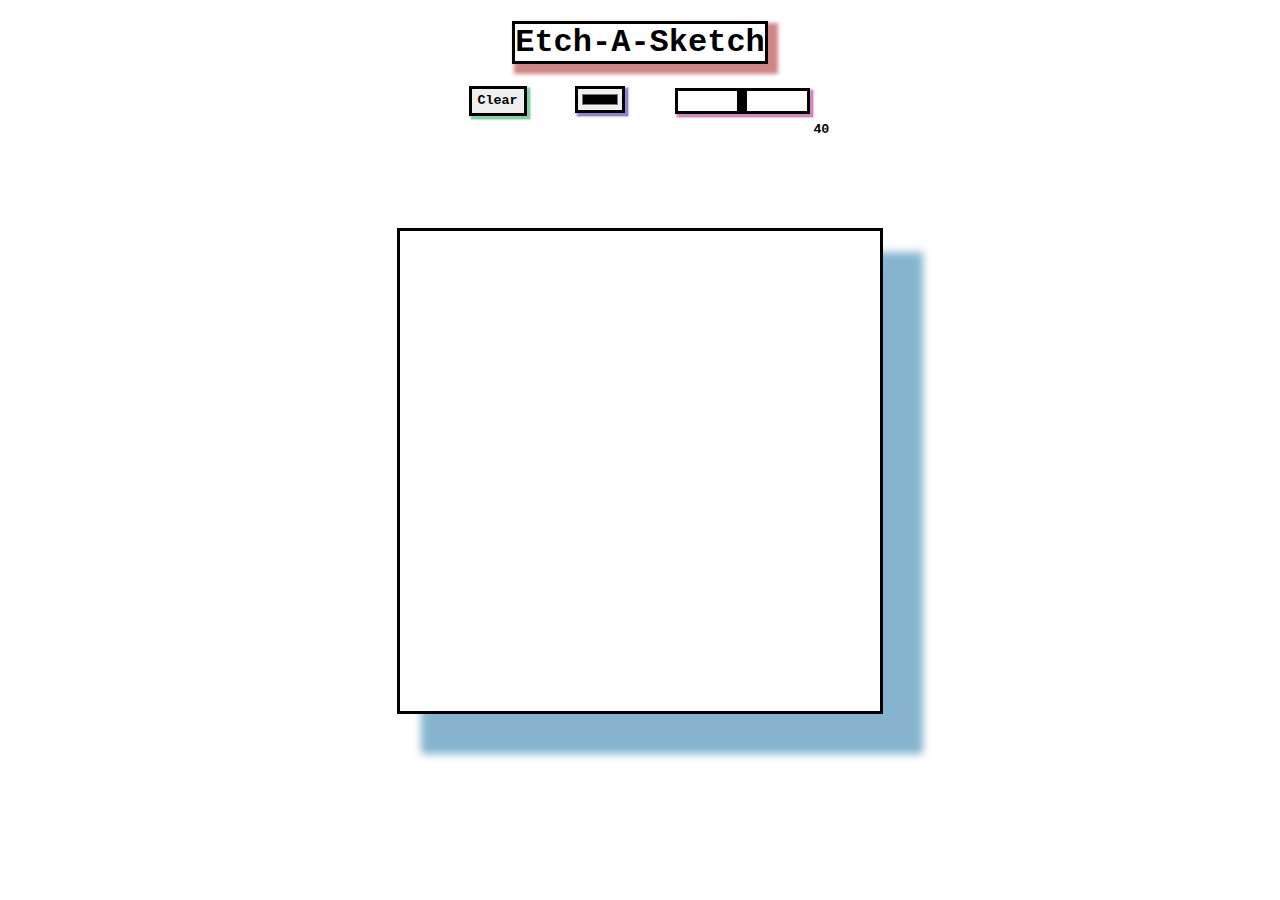
<file: etch-odin/index.html>
<!DOCTYPE html>
<html lang="en">
<head>
    <meta charset="UTF-8">
    <meta http-equiv="X-UA-Compatible" content="IE=edge">
    <meta name="viewport" content="width=device-width, initial-scale=1.0">
    <title>Etch-A-Sketch</title>
    <link rel="stylesheet" href="./styles.css">
    <script src="./js-etch.js" defer></script>
</head>
<body>
    <h1 class="header">Etch-A-Sketch</h1>
    <div class="navbar">
        <button id="clearBtn">Clear</button>
        <input type="color" id="colorPicker">
        <input type="range" min="16" max="64" value="40" id="canvasSetter">
    </div>
    <h5 id="sliderOutput"><output id="sliderOut">40</output></h5>
    <div id="container"></div>
</body>
</html>
</file>
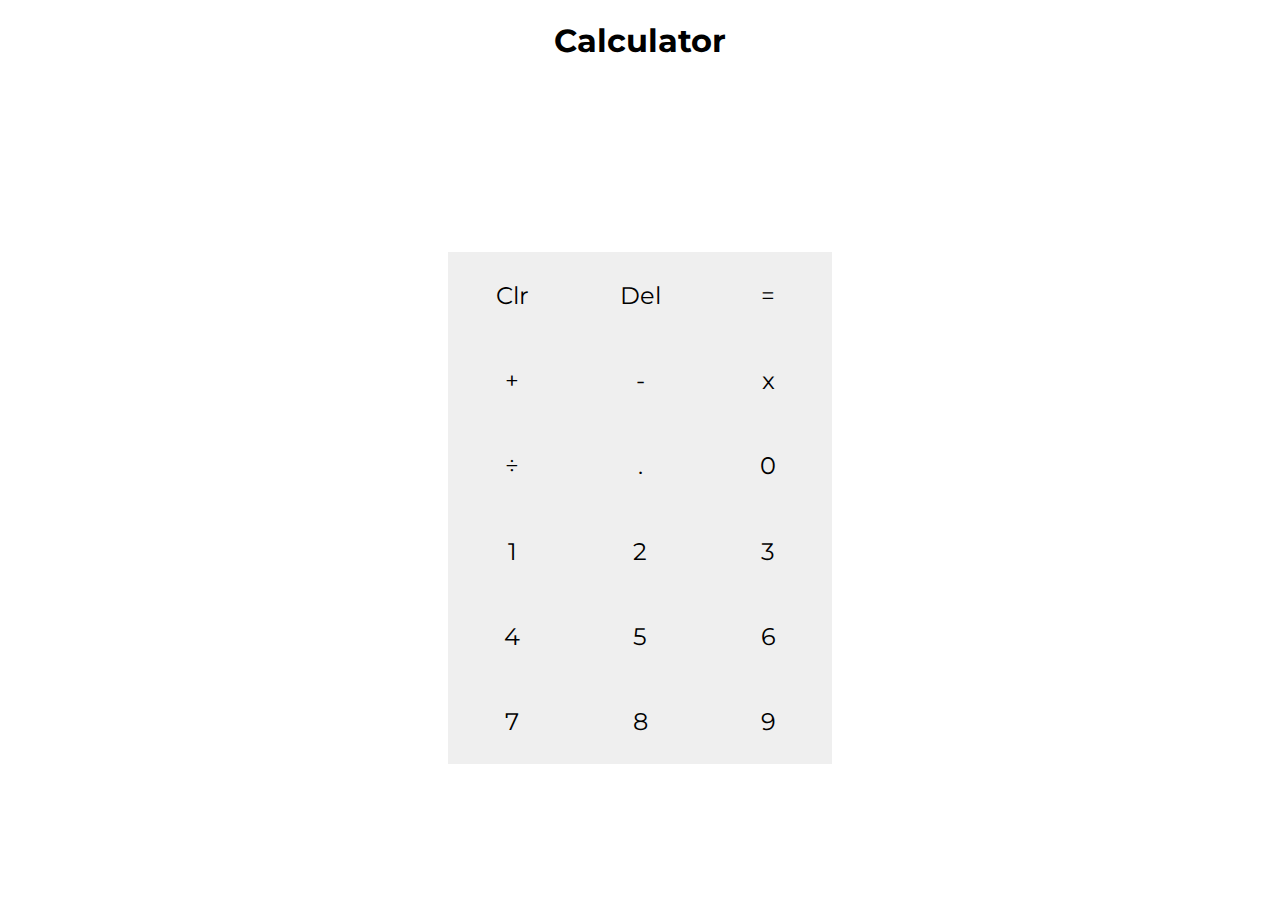
<file: odin-calc/index.html>
<!DOCTYPE html>
<html lang="en">
<head>
    <meta charset="UTF-8">
    <meta http-equiv="X-UA-Compatible" content="IE=edge">
    <meta name="viewport" content="width=device-width, initial-scale=1.0">
    <title>Calculator</title>
    <link href="./stylesheet.css" rel="stylesheet">
    <link rel="preconnect" href="https://fonts.googleapis.com">
    <link href="https://fonts.googleapis.com/css2?family=Montserrat:wght@100&display=swap" rel="stylesheet">
    <link rel="preconnect" href="https://fonts.gstatic.com" crossorigin>
    <script src="./script.js" defer></script>
</head>
<body>
    <h1 class="header">Calculator</h1>
    <input type="hidden" id="item-1" value="0"></input>
    <div class="container" id="container-1">
        <button id="item-2" value="clr">Clr</button>
        <button id="item-3">Del</button>
        <button id="item-4" value="add">+</button>
        <button id="item-5" value="sub">-</button>
        <button id="item-6" value="mul">x</button>
        <button id="item-7" value="div">÷</button>
        <button id="item-8">.</button>
        <button id="item-9">0</button>
        <button id="item-10">1</button>
        <button id="item-11">2</button>
        <button id="item-12">3</button>
        <button id="item-13">4</button>
        <button id="item-14">5</button>
        <button id="item-15">6</button>
        <button id="item-16">7</button>
        <button id="item-17">8</button>
        <button id="item-18">9</button>
        <button id="item-19" value="eql">=</button>
    </div>
</body>
</html>
</file>
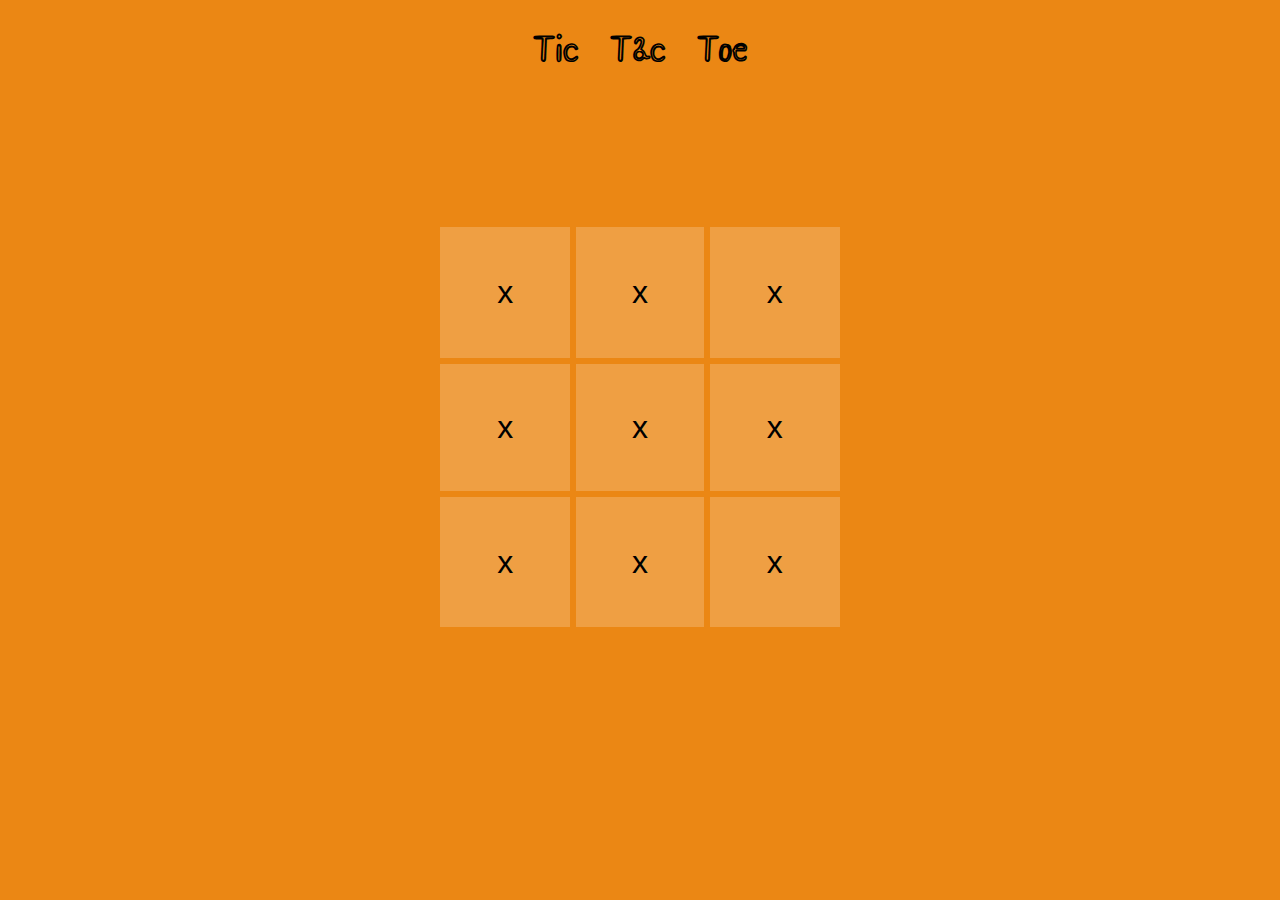
<file: odin-tictactoe/index.html>
<!DOCTYPE html>
<html lang="en">
<head>
    <meta charset="UTF-8">
    <meta http-equiv="X-UA-Compatible" content="IE=edge">
    <meta name="viewport" content="width=device-width, initial-scale=1.0">
    <title>Tic Tac Toe</title>
    <link href="./stylesheet.css" rel="stylesheet">
    <link rel="preconnect" href="https://fonts.googleapis.com">
    <link rel="preconnect" href="https://fonts.gstatic.com" crossorigin>
    <link href="https://fonts.googleapis.com/css2?family=Shizuru&display=swap" rel="stylesheet">
</head>
<body>
    <h1 id="header">Tic Tac Toe</h1>
    <div id="container">
        <button id="r1c1">x</button>
        <button id="r1c2">x</button>
        <button id="r1c3">x</button>
        <button id="r2c1">x</button>
        <button id="r2c2">x</button>
        <button id="r2c3">x</button>
        <button id="r3c1">x</button>
        <button id="r3c2">x</button>
        <button id="r3c3">x</button>
    </div>
</body>
</html>
</file>
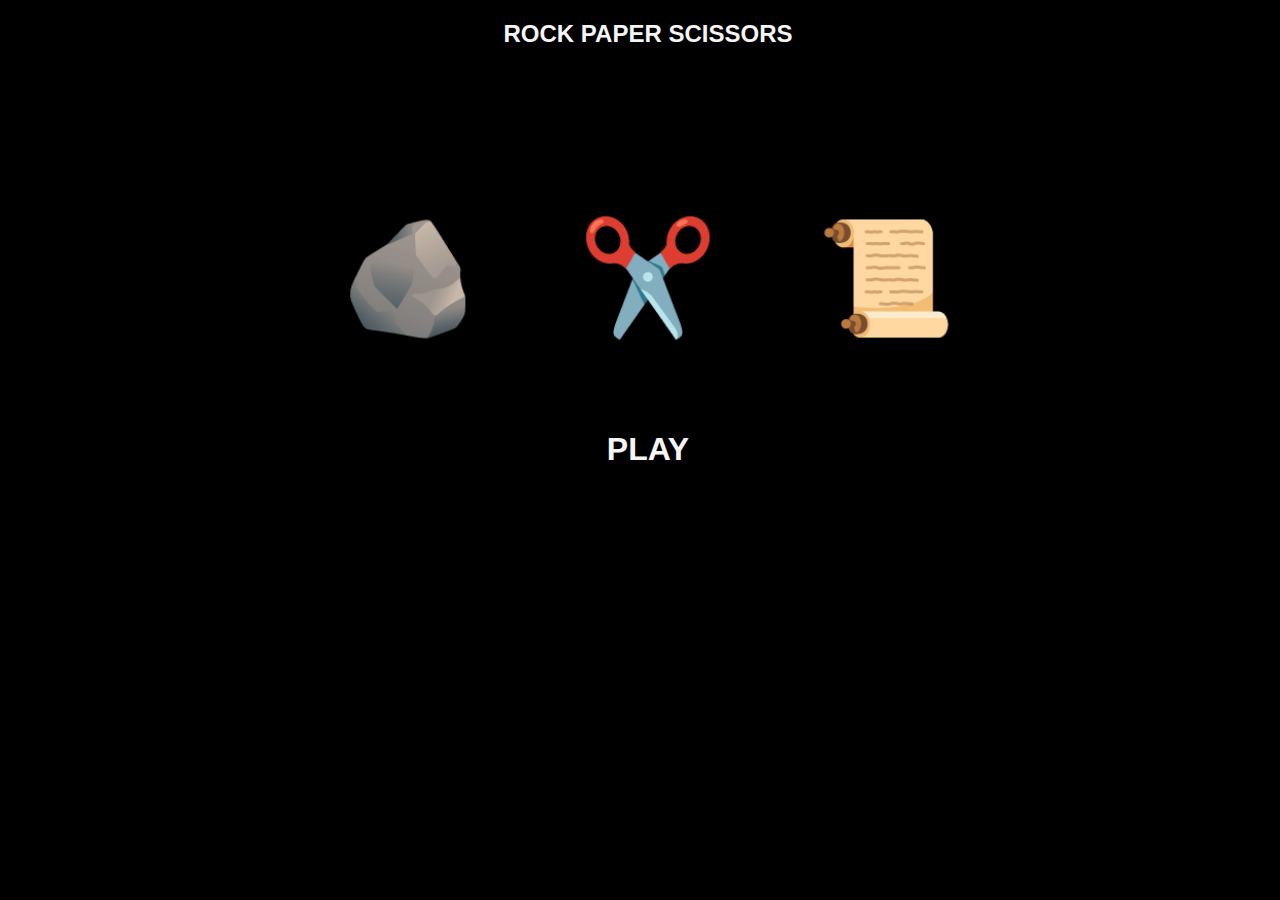
<file: rps-odin/index.html>
<!DOCTYPE html>
<html lang="en">
<head>
    <meta charset="UTF-8">
    <meta http-equiv="X-UA-Compatible" content="IE=edge">
    <meta name="viewport" content="width=device-width, initial-scale=1.0">
    <title>Rock Paper Scissors</title>
    <link rel="stylesheet" href="./styles.css">
    <script src="./js-rps.js" defer></script>
</head>
<body>
    <h2 class="header">ROCK PAPER SCISSORS</h2>
    <div class="container">
        <button id="rockBtn">🪨</button>
        <button id="sciBtn">✂️</button>
        <button id="pprBtn">📜</button>
    </div>
    <h1 id="result">RESULTS:</h1>
    <button id="playBtn">PLAY</button>
</html>
</file>
<file: etch-odin/styles.css>
body {
    font-family: 'Courier New', Courier, monospace;
}

.header {
    width: fit-content;
    border: solid black;
    box-shadow: 0.20em 0.20em 0.125em 0.125em rgb(207, 134, 134);
    margin-left: auto;
    margin-right: auto;
}

#container {
    background-color: white;
    width: 30em;
    height: 30em;
    margin-left: auto;
    margin-right: auto;
    margin-top: 7em;
    box-shadow: 2em 2em 0.5em 0.5em rgb(134, 180, 207);
    border: solid black;
    display: grid;
    /* grid-template-rows: auto minmax(0, 1fr) auto; */
    /* grid-template-columns: repeat(auto-fill, minmax(30px, 1fr));
    grid-template-rows: repeat(auto-fill, minmax(30px, 1fr)); */
    /* grid-template-columns: repeat( auto-fit, minmax(64fr, 16fr) );
    grid-template-rows: repeat( auto-fit, minmax(64fr, 16fr) ); */
}

.navbar {
    display: flex;
    flex-direction: row;
    justify-content: center;
    gap: 3em;
}

#clearBtn {
    border: solid black;
    font-family: 'Courier New', Courier, monospace;
    font-weight: bold;
    box-shadow: 0.17em 0.17em 0.125em 0.125em rgb(134, 207, 164);
}

#clearBtn:hover {
    background-color: black;
    color: white;
    transition: 0.5s background-color, 0.5s color;
}

#colorPicker {
    border: solid black;
    padding: none;
    box-shadow: 0.17em 0.17em 0.125em 0.125em rgb(141, 134, 207);
}

#canvasSetter {
    -webkit-appearance: none; 
    border: solid black;
    box-shadow: 0.17em 0.17em 0.125em 0.125em rgb(207, 134, 185);
}

#canvasSetter::-webkit-slider-thumb {
    -webkit-appearance: none;
    cursor: pointer;
    width: 10px;
    height: 20px;
    background: black;
}

#sliderOutput {
    position: absolute;
    width: fit-content;
    left: 61.25em;
    top: 7.5em;
}
</file>
<file: odin-calc/stylesheet.css>
.header {
    font-family: 'Montserrat', sans-serif;
    text-align: center;
}

.container {
    display: grid;
    background-color: black;
    height: 32em;
    width: 24em;
    margin-left: auto;
    margin-right: auto;
    margin-top: 12em;
    grid-template-columns: 1fr 1fr 1fr 1fr 1fr 1fr;
    grid-template-rows: 1fr 1fr 1fr 1fr 1fr 1fr;
}

.container button {
    font-family: 'Montserrat', sans-serif;
    font-size: x-large;
    border: none;
}

.container button:hover {
    background-color: gray;
    color: white;
}

.container button:active {
    color: black;
}

.container button:focus {
    border: none;
    outline: none;
}

input[type=number]::-webkit-inner-spin-button {
    -webkit-appearance: none;
  }

input:focus, textarea:focus, select:focus{
    outline: none;
}

#item-1 {
    position: absolute;
    display: block;
    margin-top: 3em;
    margin-left: auto;
    margin-right: auto;
    left: 0;
    right: 0;
    width: 11.8em;
    height: 2em;
    font-family: 'Montserrat', sans-serif;
    font-size: 2em;
    text-align: center;  
    border: none;  
}

#item-2 {
    grid-column-start: 1;
    grid-column-end: 3;
    grid-row-start: 1;
    grid-row-end: 2;
}

#item-3 {
    grid-column-start: 3;
    grid-column-end: 5;
    grid-row-start: 1;
    grid-row-end: 2;
}

#item-4 {
    grid-column-start: 1;
    grid-column-end: 3;
    grid-row-start: 2;
    grid-row-end: 3;
}

#item-5 {
    grid-column-start: 3;
    grid-column-end: 5;
    grid-row-start: 2;
    grid-row-end: 3;
}

#item-6 {
    grid-column-start: 5;
    grid-column-end: 7;
    grid-row-start: 2;
    grid-row-end: 3;
}

#item-7 {
    grid-column-start: 1;
    grid-column-end: 3;
    grid-row-start: 3;
    grid-row-end: 4;
}

#item-8 {
    grid-column-start: 3;
    grid-column-end: 5;
}

#item-9 {
    grid-column-start: 5;
    grid-column-end: 7;
}

#item-10 {
    grid-column-start: 1;
    grid-column-end: 3;
}

#item-11 {
    grid-column-start: 3;
    grid-column-end: 5;
}

#item-12 {
    grid-column-start: 5;
    grid-column-end: 7;
}

#item-13 {
    grid-column-start: 1;
    grid-column-end: 3;
}

#item-14 {
    grid-column-start: 3;
    grid-column-end: 5;
}

#item-15 {
    grid-column-start: 5;
    grid-column-end: 7;
}

#item-16 {
    grid-column-start: 1;
    grid-column-end: 3;
}

#item-17 {
    grid-column-start: 3;
    grid-column-end: 5;
}

#item-18 {
    grid-column-start: 5;
    grid-column-end: 7;
}

#item-19 {
    grid-column-start: 5;
    grid-column-end: 7;
    grid-row-start: 1;
    grid-row-end: 2;
}
</file>
<file: odin-tictactoe/stylesheet.css>
:root {
    --blueish: #eb8714;
    --bcColor: #eb8714;
    --gridBg: #ef9f43;
}

#header {
    text-align: center;
    font-family: 'Shizuru', cursive;
}

body {
    background-color: var(--bcColor);
}

#container {
    background-color: var(--bcColor);
    width: 25em;
    height: 25em;
    margin-left: auto;
    margin-right: auto;
    margin-top: 10em;
    display: grid;
    grid-template-columns: 1fr 1fr 1fr;
    grid-template-rows: 1fr 1fr 1fr;
}

#container button {
    font-size: 2em;   
    background-color: var(--gridBg);
}

#r1c1 {
    border-right: solid var(--blueish);
    border-bottom: solid var(--blueish);
    border-top: none;
    border-left: none;
}

#r1c2 {
    border-top: none;
    border-right: solid var(--blueish);
    border-bottom: solid var(--blueish);
    border-left: solid var(--blueish);
}

#r1c3 {
    border-left: solid var(--blueish);
    border-bottom: solid var(--blueish);
    border-right: none;
    border-top: none;
}

#r2c1 {
    border-top: solid var(--blueish);
    border-bottom: solid var(--blueish);
    border-right: solid var(--blueish);
    border-left: none;
}

#r2c2 {
    border: solid var(--blueish);
}

#r2c3 {
    border-top: solid var(--blueish);
    border-bottom: solid var(--blueish);
    border-left: solid var(--blueish);
    border-right: none;
}

#r3c1 {
    border-top: solid var(--blueish);
    border-right: solid var(--blueish);
    border-bottom: none;
    border-left: none;
}

#r3c2 {
    border-top: solid var(--blueish);
    border-left: solid var(--blueish);
    border-right: solid var(--blueish);
    border-bottom: none;
}

#r3c3 {
    border-top: solid var(--blueish);
    border-left: solid var(--blueish);
    border-bottom: none;
    border-right: none;
}
</file>
<file: rps-odin/styles.css>
body {
    font-family: 'Roboto', sans-serif;
    height: 100%;
    width: 100%;
    background-color: black;
}

.header {
    text-align: center;
    color: #f5f5f5;
}

.container {
    display: flex;
    flex-direction: row;
    justify-content: center;
    margin-top: 10em;
    gap: 5em;
}

.container button {
    border: solid black;
    font-size: 7em;
    background: none;
}

.container button:hover {
    border: solid white;
}

#playBtn {
    display: block;
    border: solid black;
    font-size: 2em;
    font-weight: bold;
    color: #f5f5f5;
    background: none;
    margin-left: auto;
    margin-right: auto;
}

#playBtn:hover {
    border: solid whitesmoke;
}

#result {
    text-align: center;
    color: black;
}
</file>
